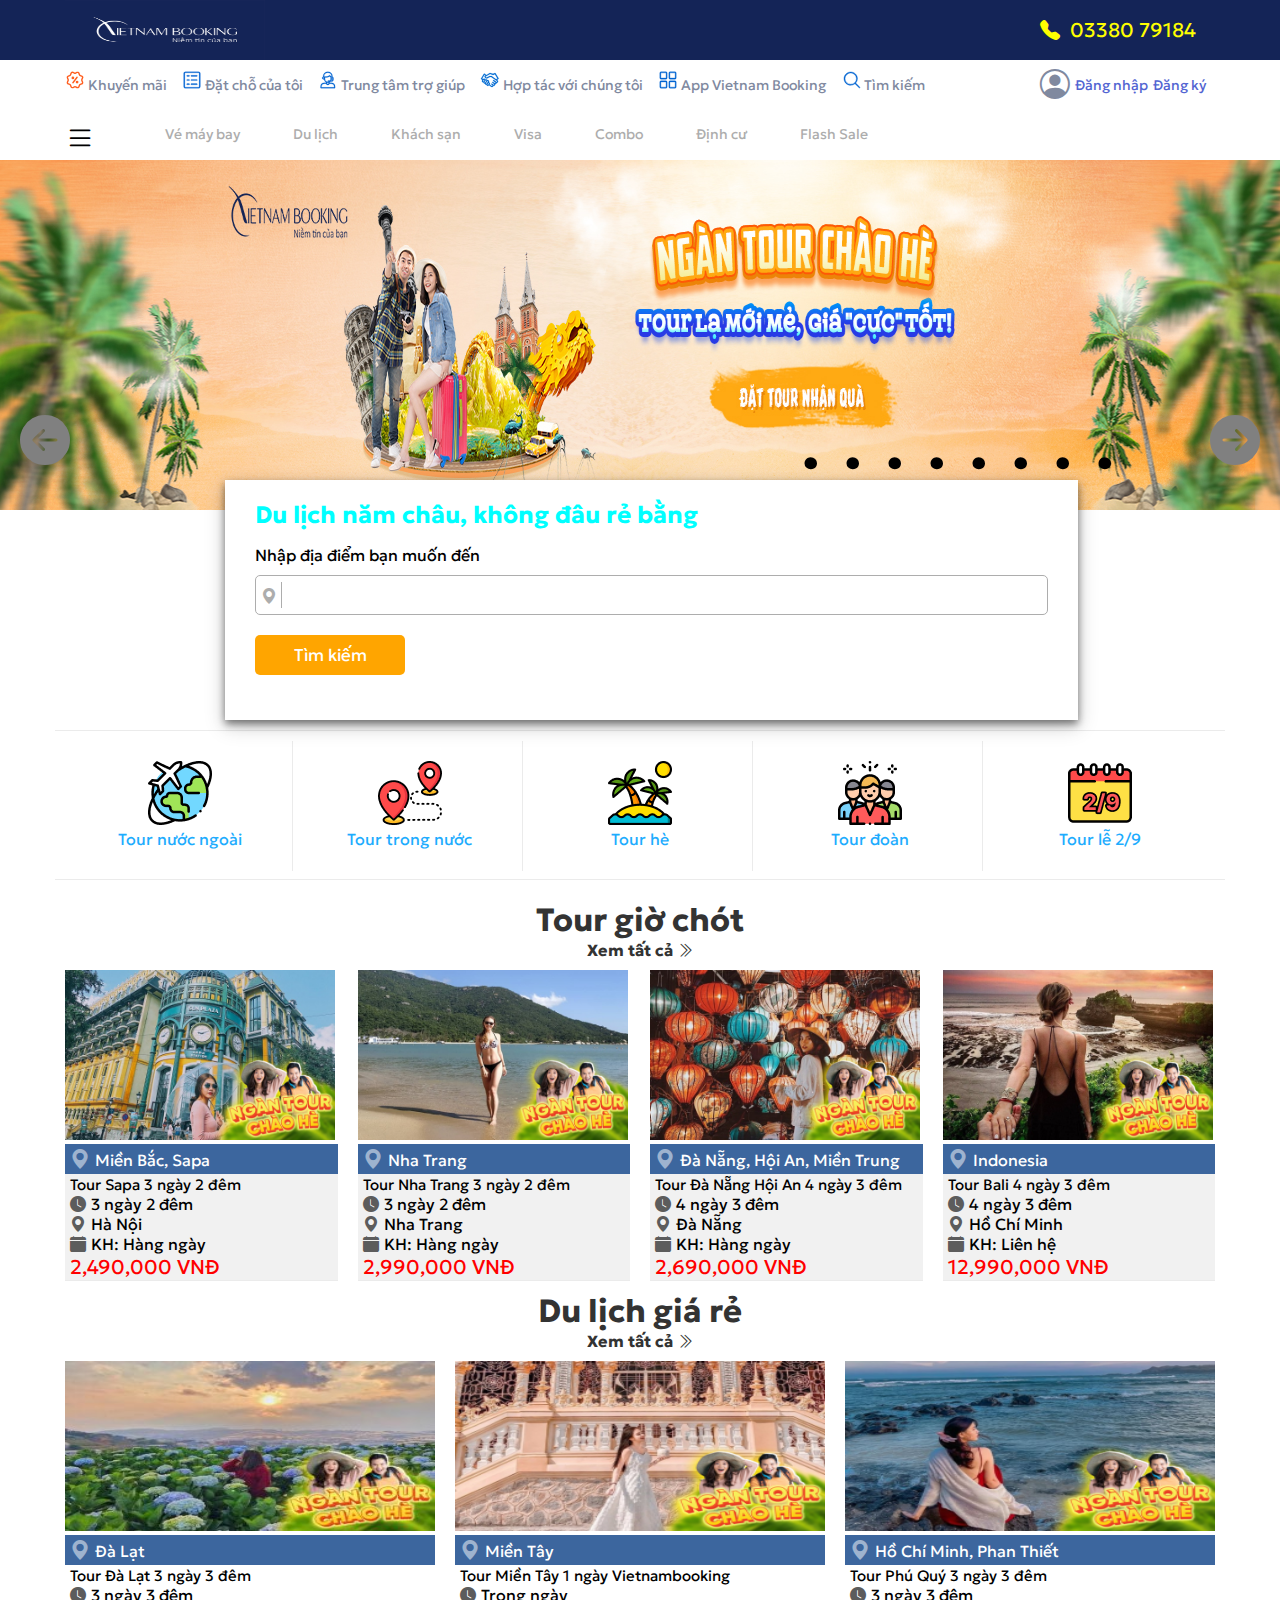
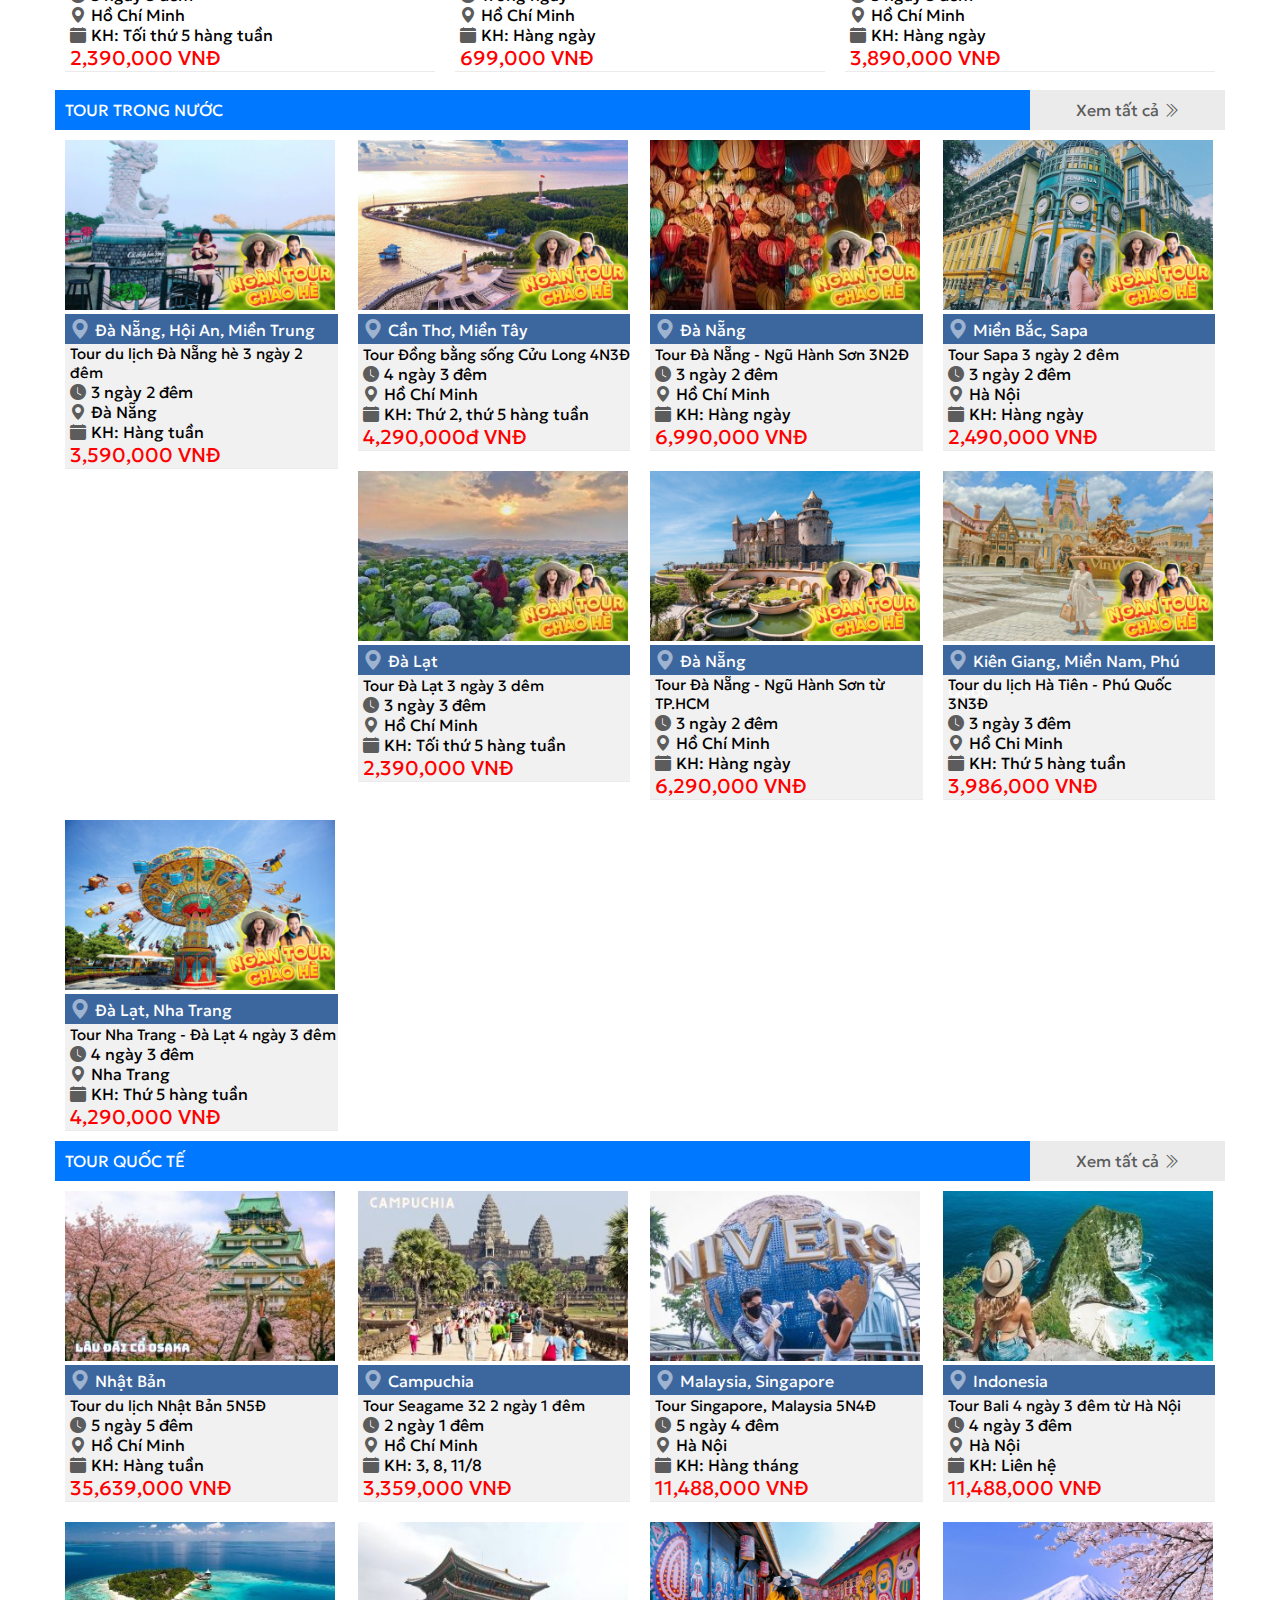
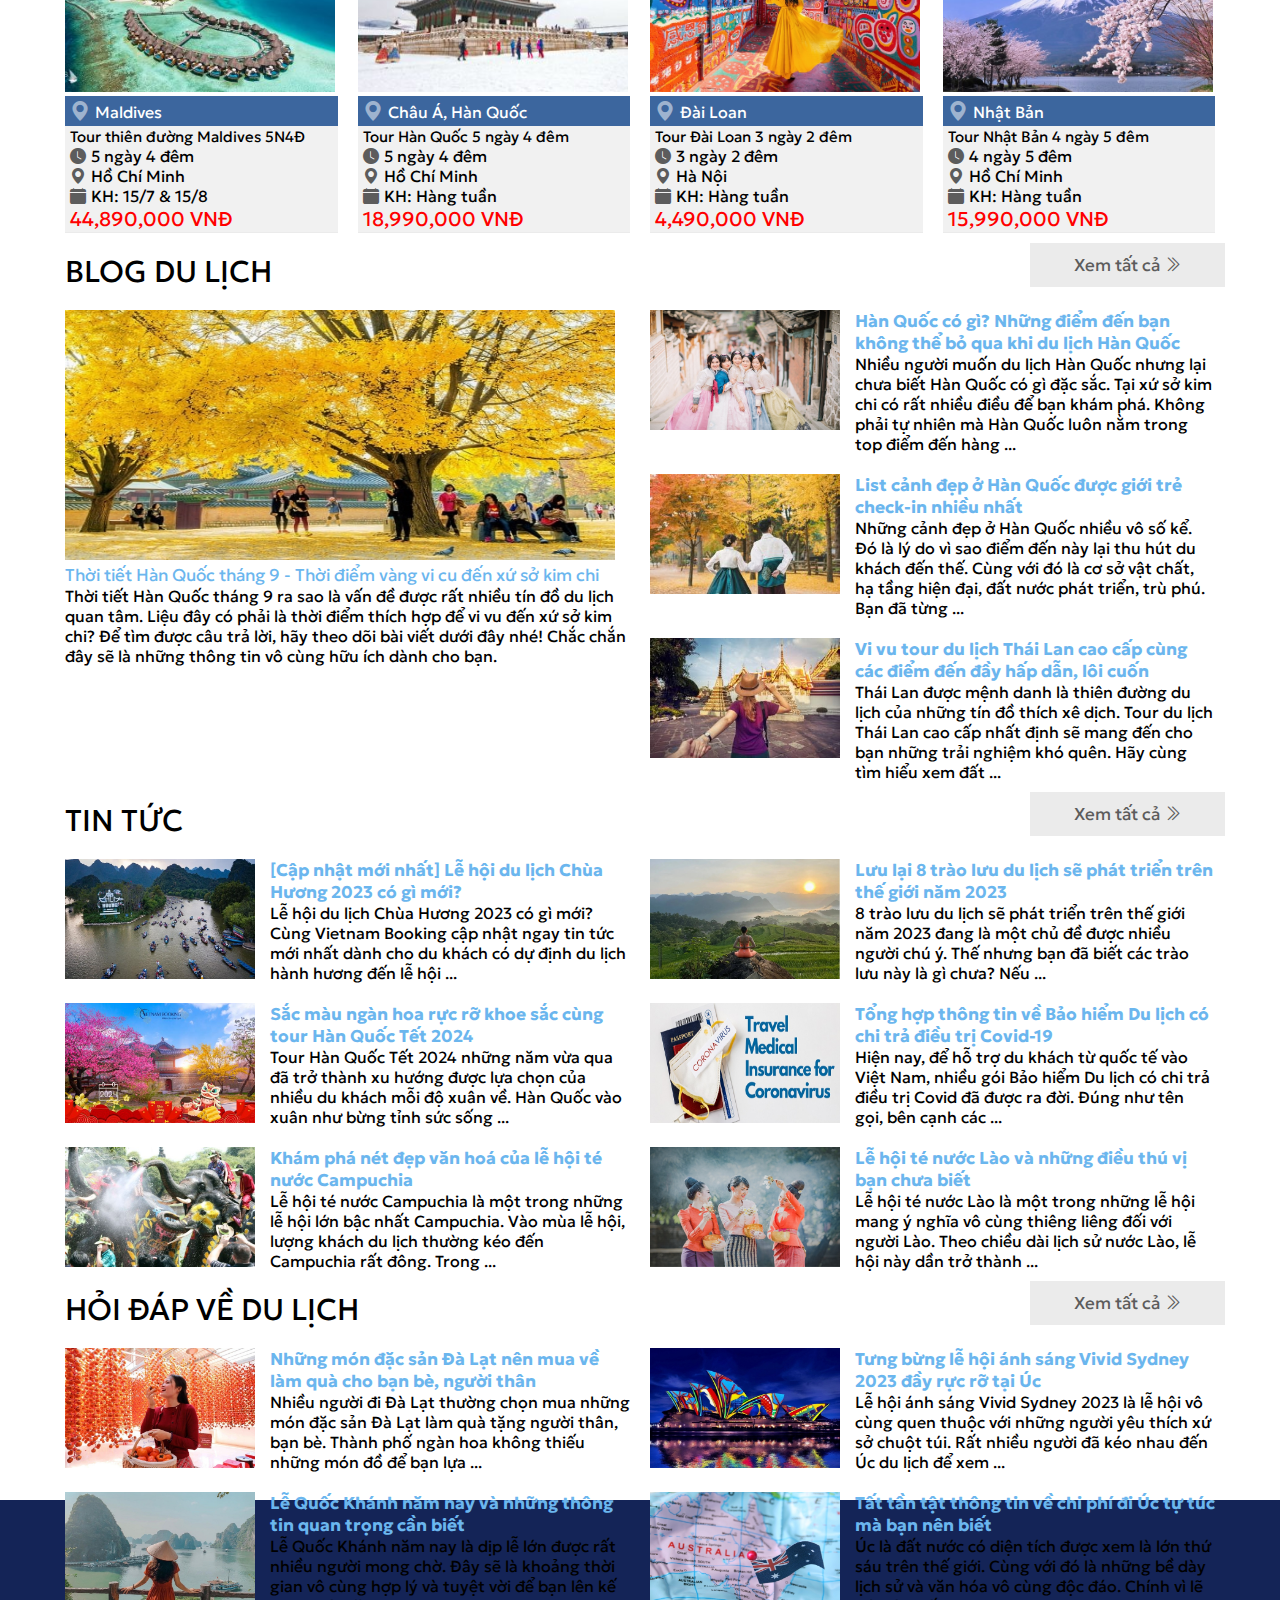
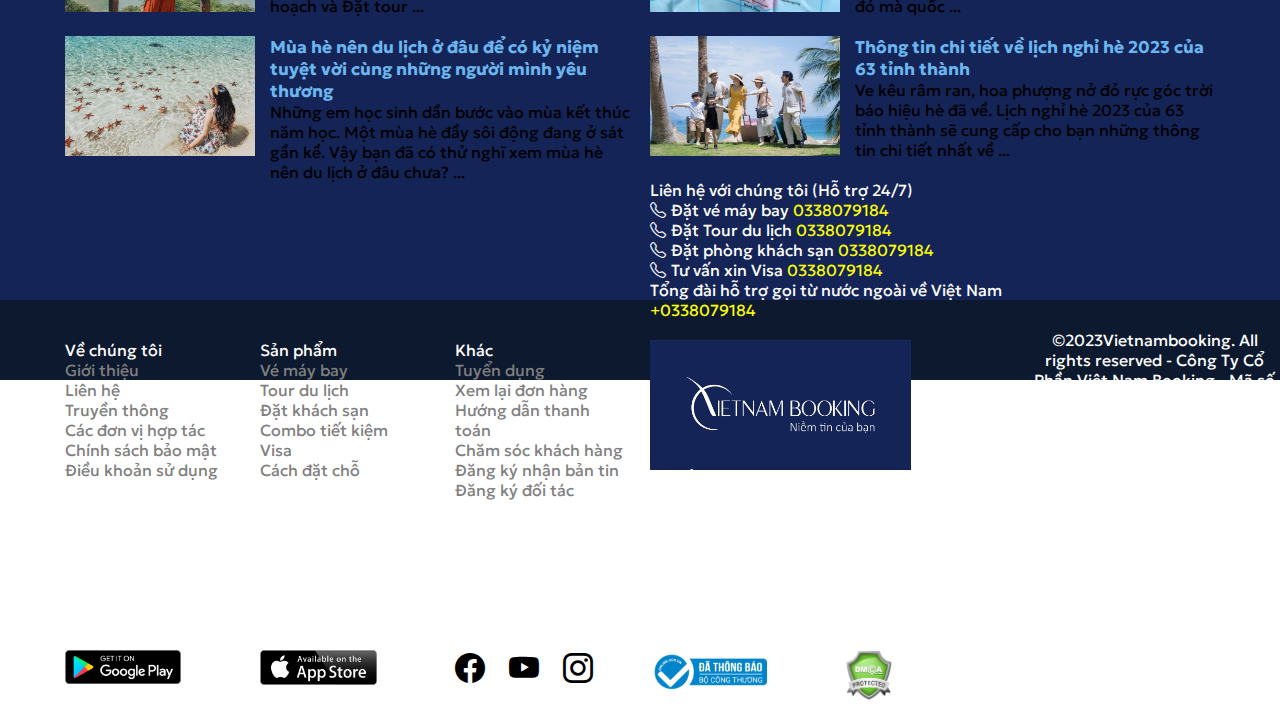
<file: ASM/index.html>
<!DOCTYPE html>
<html lang="en">

<head>
    <meta charset="UTF-8">
    <meta http-equiv="X-UA-Compatible" content="IE=edge">
    <meta name="viewport" content="width=device-width, initial-scale=1.0">
    <title>Vietnambooking - Đặt tour du lịch</title>
    <link rel="stylesheet" href="style.css">
    <script src="https://ajax.googleapis.com/ajax/libs/jquery/3.6.4/jquery.min.js"></script>
    <link rel="stylesheet" href="https://cdn.jsdelivr.net/npm/bootstrap-icons@1.10.5/font/bootstrap-icons.css">
    <link rel="preconnect" href="https://fonts.googleapis.com">
    <link rel="preconnect" href="https://fonts.gstatic.com" crossorigin>
    <link href="https://fonts.googleapis.com/css2?family=Geologica:wght@300&display=swap" rel="stylesheet">

<body>

    <header>
        <div class="topbar">
            <div class="container">
                <div class="lefttop col-10">
                    <div class="header-logo"><img src="/img/banner_logo.jpg" alt=""></div>
                </div>
                <div class="righttop col-2">
                    <i class="bi bi-telephone-fill"></i>
                    <p>03380 79184</p>
                </div>
            </div>
        </div>
    </header>
    <menu>
        <div class="menu">
            <div class="container">
                <div class="taskbar col-10">
                    <p><a href=""><img src="/img/icon_promo.svg" alt=""> Khuyến mãi</a></p>
                    <p><a href=""><img src="/img/icon_order.svg" alt=""> Đặt chỗ của tôi</a></p>
                    <p><a href=""><img src="/img/icon_help.svg" alt=""> Trung tâm trợ giúp</a></p>
                    <p><a href=""><img src="/img/icon_coop.svg" alt=""> Hợp tác với chúng tôi</a></p>
                    <p><a href=""><img src="/img/icon_app.svg" alt=""> App Vietnam Booking</a></p>
                    <p><a href=""><img src="/img/icon_search.svg" alt=""> Tìm kiếm</a></p>
                </div>
                <div class="user col-2">
                    <i class="bi bi-person-circle"></i>
                    <p><a href="login.html">Đăng nhập</a></p>
                    <p><a href="">Đăng ký</a></p>
                </div>
                <div class="menu-apear col-12">
                    <div class="list"><i class="bi bi-list"></i></div>
                    <nav class="thanh-menu">
                        <li><a href="">Vé máy bay</a></li>
                        <li><a href="">Du lịch</a></li>
                        <li><a href="">Khách sạn</a></li>
                        <li><a href="">Visa</a></li>
                        <li><a href="">Combo</a></li>
                        <li><a href="">Định cư</a></li>
                        <li><a href="">Flash Sale</a></li>
                    </nav>
                </div>
            </div>
        </div>
        <div class="banner">
            <img id="hinh" src="/img/banner.jpg" alt="">
            <i id="next" class="bi bi-arrow-left-circle-fill" onclick="prev()"></i>
            <i id="back" class="bi bi-arrow-right-circle-fill" onclick="next()"></i>
            <div class="station">
                <span id="0">.</span>
                <span id="1">.</span>
                <span id="2">.</span>
                <span id="3">.</span>
                <span id="4">.</span>
                <span id="5">.</span>
                <span id="6">.</span>
                <span id="7">.</span>
            </div>
        </div>
        <div class="search">
            <div class="container">
                <div class="box col-8">
                    <h2>Du lịch năm châu, không đâu rẻ bằng</h2>
                    <p>Nhập địa điểm bạn muốn đến</p>
                    <div class="box-search">
                        <i class="bi bi-geo-alt-fill"></i>
                        <input type="text" name="" id="">
                    </div>
                    <button>Tìm kiếm</button>
                </div>
            </div>
        </div>
        <section class="more">
            <div class="container">
                <div class="tour col-12">
                    <li class="have"><a href="">
                            <img src="/img/tour-du-lich-nuoc-ngoai.png" alt="">
                            <p>Tour nước ngoài</p>
                        </a></li>
                    <li class="have"><a href="">
                            <img src="/img/tour-du-lich-trong-nuoc.png" alt="">
                            <p> Tour trong nước</p>
                        </a></li>
                    <li class="have"><a href="">
                            <img src="/img/tour-du-lich-he.png" alt="">
                            <p> Tour hè</p>
                        </a></li>
                    <li class="have"><a href="">
                            <img src="/img/Team-building.png" alt="">
                            <p> Tour đoàn</p>
                        </a></li>
                    <li><a href="">
                            <img src="/img/tour-le-2-9.png" alt="">
                            <p> Tour lễ 2/9</p>
                        </a></li>
                </div>
            </div>
        </section>
    </menu>
    <main>
        <nav class="intro">
            <div class="container">
                <h1>Tour giờ chót</h1>
                <h4><a href=""><a href="">Xem tất cả <i class="bi bi-chevron-double-right"></i></a></a></h4>
                <section class="last-tour">
                    <article class="tour-travel col-3 col-s-12">
                        <img src="/img/Tour-Sapa-3-ngay-2-dem-2023-300x194.png" class="image">
                        <div class="middle">
                            <div class="text"><a href="">Đặt Tour</a> </div>
                        </div>
                        <div class="location"><i class="bi bi-geo-alt-fill"></i>Miền Bắc, Sapa</div>
                        <div class="information">
                            <p><a href="">Tour Sapa 3 ngày 2 đêm</a></p>
                            <p><i class="bi bi-clock-fill"></i>3 ngày 2 đêm</p>
                            <p><i class="bi bi-geo-alt-fill"></i>Hà Nội</p>
                            <p><i class="bi bi-calendar-fill"></i>KH: Hàng ngày</p>
                            <p class="price">2,490,000 VNĐ</p>
                        </div>
                    </article>
                    <article class="tour-travel col-3 col-s-12">
                        <img src="/img/tour-nha-trang-3-ngay-2-dem-2-2023-300x194.png">
                        <div class="middle">
                            <div class="text"><a href="">Đặt Tour</a> </div>
                        </div>
                        <div class="location"><i class="bi bi-geo-alt-fill"></i>Nha Trang</div>
                        <div class="information">
                            <p><a href="">Tour Nha Trang 3 ngày 2 đêm</a></p>
                            <p><i class="bi bi-clock-fill"></i>3 ngày 2 đêm</p>
                            <p><i class="bi bi-geo-alt-fill"></i>Nha Trang</p>
                            <p><i class="bi bi-calendar-fill"></i>KH: Hàng ngày</p>
                            <p class="price">2,990,000 VNĐ</p>
                        </div>
                    </article>
                    <article class="tour-travel col-3 col-s-12">
                        <img src="/img/tour-da-nang-hoi-an-4-ngay-3-dem-2023-300x194.png">
                        <div class="middle">
                            <div class="text"><a href="">Đặt Tour</a> </div>
                        </div>
                        <div class="location"><i class="bi bi-geo-alt-fill"></i>Đà Nẵng, Hội An, Miền Trung</div>
                        <div class="information">
                            <p><a href="">Tour Đà Nẵng Hội An 4 ngày 3 đêm</a></p>
                            <p><i class="bi bi-clock-fill"></i>4 ngày 3 đêm</p>
                            <p><i class="bi bi-geo-alt-fill"></i>Đà Nẵng</p>
                            <p><i class="bi bi-calendar-fill"></i>KH: Hàng ngày</p>
                            <p class="price">2,690,000 VNĐ</p>
                        </div>
                    </article>
                    <article class="tour-travel col-3 col-s-12">
                        <img src="/img/tour-bali-4-ngay-3-dem-2023-300x194.png">
                        <div class="middle">
                            <div class="text"><a href="">Đặt Tour</a> </div>
                        </div>
                        <div class="location"><i class="bi bi-geo-alt-fill"></i>Indonesia</div>
                        <div class="information">
                            <p><a href="">Tour Bali 4 ngày 3 đêm</a></p>
                            <p><i class="bi bi-clock-fill"></i>4 ngày 3 đêm</p>
                            <p><i class="bi bi-geo-alt-fill"></i>Hồ Chí Minh</p>
                            <p><i class="bi bi-calendar-fill"></i>KH: Liên hệ</p>
                            <p class="price">12,990,000 VNĐ</p>
                        </div>
                    </article>
                </section>
                <h1>Du lịch giá rẻ</h1>
                <h4><a href=""><a href="">Xem tất cả <i class="bi bi-chevron-double-right"></i></a></a></h4>
                <section class="sale-tour">
                    <article class="tour2 col-4 col-s-12">
                        <img src="/img/tour-da-lat-3-ngay-3-dem-1-2023-300x194.jpg">
                        <div class="middle">
                            <div class="text2"><a href="">Đặt Tour</a> </div>
                        </div>
                        <div class="location"><i class="bi bi-geo-alt-fill"></i>Đà Lạt</div>
                        <div class="information">
                            <p><a href="">Tour Đà Lạt 3 ngày 3 đêm</a></p>
                            <p><i class="bi bi-clock-fill"></i>3 ngày 3 đêm</p>
                            <p><i class="bi bi-geo-alt-fill"></i>Hồ Chí Minh</p>
                            <p><i class="bi bi-calendar-fill"></i>KH: Tối thứ 5 hàng tuần</p>
                            <p class="price"> 2,390,000 VNĐ</p>
                        </div>
                    </article>
                    <article class="tour2 col-4 col-s-12">
                        <img src="/img/tour-mien-tay-1-ngay-vietnambooking-2023-300x194.png">
                        <div class="middle">
                            <div class="text2"><a href="">Đặt Tour</a> </div>
                        </div>
                        <div class="location"><i class="bi bi-geo-alt-fill"></i>Miền Tây</div>
                        <div class="information">
                            <p><a href="">Tour Miền Tây 1 ngày Vietnambooking</a></p>
                            <p><i class="bi bi-clock-fill"></i>Trong ngày</p>
                            <p><i class="bi bi-geo-alt-fill"></i>Hồ Chí Minh</p>
                            <p><i class="bi bi-calendar-fill"></i>KH: Hàng ngày</p>
                            <p class="price">699,000 VNĐ</p>
                        </div>
                    </article>
                    <article class="tour2 col-4 col-s-12">
                        <img src="/img/tour-phu-quy-3n3d-2023-300x194.png">
                        <div class="middle">
                            <div class="text2"><a href="">Đặt Tour</a> </div>
                        </div>
                        <div class="location"><i class="bi bi-geo-alt-fill"></i>Hồ Chí Minh, Phan Thiết</div>
                        <div class="information">
                            <p><a href="">Tour Phú Quý 3 ngày 3 đêm</a></p>
                            <p><i class="bi bi-clock-fill"></i>3 ngày 3 đêm</p>
                            <p><i class="bi bi-geo-alt-fill"></i>Hồ Chí Minh</p>
                            <p><i class="bi bi-calendar-fill"></i>KH: Hàng ngày</p>
                            <p class="price">3,890,000 VNĐ</p>
                        </div>
                    </article>
                </section>
            </div>
        </nav>
        <nav class="main-conten">
            <div class="container">
                <div class="nametour col-10">
                    TOUR TRONG NƯỚC
                </div>
                <div class="see-all col-2">
                    <a href="">Xem tất cả <i class="bi bi-chevron-double-right"></i></a>
                </div>
                <section class="last-tour">
                    <article class="tour-travel col-3 col-s-12">
                        <img src="/img/tour-mua-he-da-nang-3-ngay-2-dem-300x200.png">
                        <div class="middle">
                            <div class="text"><a href="">Đặt Tour</a> </div>
                        </div>
                        <div class="location"><i class="bi bi-geo-alt-fill"></i>Đà Nẵng, Hội An, Miền Trung</div>
                        <div class="information">
                            <p><a href="">Tour du lịch Đà Nẵng hè 3 ngày 2 đêm</a></p>
                            <p><i class="bi bi-clock-fill"></i>3 ngày 2 đêm</p>
                            <p><i class="bi bi-geo-alt-fill"></i>Đà Nẵng</p>
                            <p><i class="bi bi-calendar-fill"></i>KH: Hàng tuần</p>
                            <p class="price"> 3,590,000 VNĐ</p>
                        </div>
                    </article>
                    <article class="tour-travel col-3 col-s-12">
                        <img src="/img/tour-dong-bang-song-cuu-long-10-2023-300x194.png">
                        <div class="middle">
                            <div class="text"><a href="">Đặt Tour</a> </div>
                        </div>
                        <div class="location"><i class="bi bi-geo-alt-fill"></i>Cần Thơ, Miền Tây</div>
                        <div class="information">
                            <p><a href="">Tour Đồng bằng sống Cửu Long 4N3Đ</a></p>
                            <p><i class="bi bi-clock-fill"></i>4 ngày 3 đêm</p>
                            <p><i class="bi bi-geo-alt-fill"></i>Hồ Chí Minh</p>
                            <p><i class="bi bi-calendar-fill"></i>KH: Thứ 2, thứ 5 hàng tuần</p>
                            <p class="price"> 4,290,000đ VNĐ</p>
                        </div>
                    </article>
                    <article class="tour-travel col-3 col-s-12">
                        <img src="/img/Tour-da-nang-ba-na-hoi-an-ngu-hanh-son-tu-ha-noi-2-2023-300x194.jpg">
                        <div class="middle">
                            <div class="text"><a href="">Đặt Tour</a> </div>
                        </div>
                        <div class="location"><i class="bi bi-geo-alt-fill"></i>Đà Nẵng</div>
                        <div class="information">
                            <p><a href="">Tour Đà Nẵng - Ngũ Hành Sơn 3N2Đ</a></p>
                            <p><i class="bi bi-clock-fill"></i>3 ngày 2 đêm</p>
                            <p><i class="bi bi-geo-alt-fill"></i>Hồ Chí Minh</p>
                            <p><i class="bi bi-calendar-fill"></i>KH: Hàng ngày</p>
                            <p class="price"> 6,990,000 VNĐ</p>
                        </div>
                    </article>
                    <article class="tour-travel col-3 col-s-12">
                        <img src="/img/Tour-Sapa-3-ngay-2-dem-2023-300x194.png">
                        <div class="middle">
                            <div class="text"><a href="">Đặt Tour</a> </div>
                        </div>
                        <div class="location"><i class="bi bi-geo-alt-fill"></i>Miền Bắc, Sapa</div>
                        <div class="information">
                            <p><a href="">Tour Sapa 3 ngày 2 đêm</a></p>
                            <p><i class="bi bi-clock-fill"></i>3 ngày 2 đêm</p>
                            <p><i class="bi bi-geo-alt-fill"></i>Hà Nội</p>
                            <p><i class="bi bi-calendar-fill"></i>KH: Hàng ngày</p>
                            <p class="price"> 2,490,000 VNĐ</p>
                        </div>
                    </article>
                    <article class="tour-travel col-3 col-s-12">
                        <img src="/img/tour-da-lat-3-ngay-3-dem-1-2023-300x194.jpg">
                        <div class="middle">
                            <div class="text"><a href="">Đặt Tour</a> </div>
                        </div>
                        <div class="location"><i class="bi bi-geo-alt-fill"></i>Đà Lạt</div>
                        <div class="information">
                            <p><a href="">Tour Đà Lạt 3 ngày 3 dêm</a></p>
                            <p><i class="bi bi-clock-fill"></i>3 ngày 3 đêm</p>
                            <p><i class="bi bi-geo-alt-fill"></i>Hồ Chí Minh</p>
                            <p><i class="bi bi-calendar-fill"></i>KH: Tối thứ 5 hàng tuần</p>
                            <p class="price"> 2,390,000 VNĐ</p>
                        </div>
                    </article>
                    <article class="tour-travel col-3 col-s-12">
                        <img src="/img/Tour-da-nang-ba-na-hoi-an-ngu-hanh-son-tu-tphcm-2023-300x194.png">
                        <div class="middle">
                            <div class="text"><a href="">Đặt Tour</a> </div>
                        </div>
                        <div class="location"><i class="bi bi-geo-alt-fill"></i>Đà Nẵng</div>
                        <div class="information">
                            <p><a href="">Tour Đà Nẵng - Ngũ Hành Sơn từ TP.HCM</a></p>
                            <p><i class="bi bi-clock-fill"></i>3 ngày 2 đêm</p>
                            <p><i class="bi bi-geo-alt-fill"></i>Hồ Chí Minh</p>
                            <p><i class="bi bi-calendar-fill"></i>KH: Hàng ngày</p>
                            <p class="price"> 6,290,000 VNĐ</p>
                        </div>
                    </article>
                    <article class="tour-travel col-3 col-s-12">
                        <img src="/img/ha-tien-phu-quoc-3n3d-2023-300x194.png">
                        <div class="middle">
                            <div class="text"><a href="">Đặt Tour</a> </div>
                        </div>
                        <div class="location"><i class="bi bi-geo-alt-fill"></i>Kiên Giang, Miền Nam, Phú Quốc</div>
                        <div class="information">
                            <p><a href="">Tour du lịch Hà Tiên - Phú Quốc 3N3Đ</a></p>
                            <p><i class="bi bi-clock-fill"></i>3 ngày 3 đêm</p>
                            <p><i class="bi bi-geo-alt-fill"></i>Hồ Chi Minh</p>
                            <p><i class="bi bi-calendar-fill"></i>KH: Thứ 5 hàng tuần</p>
                            <p class="price"> 3,986,000 VNĐ</p>
                        </div>
                    </article>
                    <article class="tour-travel col-3 col-s-12">
                        <img src="/img/tour-du-lich-nha-trang-da-lat-2023-300x194.png">
                        <div class="middle">
                            <div class="text"><a href="">Đặt Tour</a> </div>
                        </div>
                        <div class="location"><i class="bi bi-geo-alt-fill"></i>Đà Lạt, Nha Trang</div>
                        <div class="information">
                            <p><a href="">Tour Nha Trang - Đà Lạt 4 ngày 3 đêm</a></p>
                            <p><i class="bi bi-clock-fill"></i>4 ngày 3 đêm</p>
                            <p><i class="bi bi-geo-alt-fill"></i>Nha Trang</p>
                            <p><i class="bi bi-calendar-fill"></i>KH: Thứ 5 hàng tuần</p>
                            <p class="price"> 4,290,000 VNĐ</p>
                        </div>
                    </article>
                </section>
                <div class="nametour col-10">
                    TOUR QUỐC TẾ
                </div>
                <div class="see-all col-2">
                    <a href="">Xem tất cả <i class="bi bi-chevron-double-right"></i></a>
                </div>
                <section class="last-tour">
                    <article class="tour-travel col-3 col-s-12">
                        <img src="/img/tour-du-lich-nhat-ban-5-ngay-5-dem-1-300x194.jpg">
                        <div class="middle">
                            <div class="text"><a href="">Đặt Tour</a> </div>
                        </div>
                        <div class="location"><i class="bi bi-geo-alt-fill"></i>Nhật Bản</div>
                        <div class="information">
                            <p><a href="">Tour du lịch Nhật Bản 5N5Đ</a></p>
                            <p><i class="bi bi-clock-fill"></i>5 ngày 5 đêm</p>
                            <p><i class="bi bi-geo-alt-fill"></i>Hồ Chí Minh</p>
                            <p><i class="bi bi-calendar-fill"></i>KH: Hàng tuần</p>
                            <p class="price"> 35,639,000 VNĐ</p>
                        </div>
                    </article>
                    <article class="tour-travel col-3 col-s-12">
                        <img src="/img/tour-seagame-32-1-300x194.jpg">
                        <div class="middle">
                            <div class="text"><a href="">Đặt Tour</a> </div>
                        </div>
                        <div class="location"><i class="bi bi-geo-alt-fill"></i>Campuchia</div>
                        <div class="information">
                            <p><a href="">Tour Seagame 32 2 ngày 1 đêm</a></p>
                            <p><i class="bi bi-clock-fill"></i>2 ngày 1 đêm</p>
                            <p><i class="bi bi-geo-alt-fill"></i>Hồ Chí Minh</p>
                            <p><i class="bi bi-calendar-fill"></i>KH: 3, 8, 11/8</p>
                            <p class="price"> 3,359,000 VNĐ</p>
                        </div>
                    </article>
                    <article class="tour-travel col-3 col-s-12">
                        <img src="/img/tour-singapore-malaysia-tu-ha-noi-5-ngay-4-dem-3-300x194.jpg">
                        <div class="middle">
                            <div class="text"><a href="">Đặt Tour</a> </div>
                        </div>
                        <div class="location"><i class="bi bi-geo-alt-fill"></i>Malaysia, Singapore</div>
                        <div class="information">
                            <p><a href="">Tour Singapore, Malaysia 5N4Đ</a></p>
                            <p><i class="bi bi-clock-fill"></i>5 ngày 4 đêm</p>
                            <p><i class="bi bi-geo-alt-fill"></i>Hà Nội</p>
                            <p><i class="bi bi-calendar-fill"></i>KH: Hàng tháng</p>
                            <p class="price"> 11,488,000 VNĐ</p>
                        </div>
                    </article>
                    <article class="tour-travel col-3 col-s-12">
                        <img src="/img/tour-ba-li-4-ngay-3-dem-tu-ha-noi-5-300x194.jpg">
                        <div class="middle">
                            <div class="text"><a href="">Đặt Tour</a> </div>
                        </div>
                        <div class="location"><i class="bi bi-geo-alt-fill"></i>Indonesia</div>
                        <div class="information">
                            <p><a href="">Tour Bali 4 ngày 3 đêm từ Hà Nội</a></p>
                            <p><i class="bi bi-clock-fill"></i>4 ngày 3 đêm</p>
                            <p><i class="bi bi-geo-alt-fill"></i>Hà Nội</p>
                            <p><i class="bi bi-calendar-fill"></i>KH: Liên hệ</p>
                            <p class="price"> 11,488,000 VNĐ</p>
                        </div>
                    </article>
                    <article class="tour-travel col-3 col-s-12">
                        <img src="/img/tou-du-lich-maldives-10-10-2017-3-300x200.jpg">
                        <div class="middle">
                            <div class="text"><a href="">Đặt Tour</a> </div>
                        </div>
                        <div class="location"><i class="bi bi-geo-alt-fill"></i>Maldives</div>
                        <div class="information">
                            <p><a href="">Tour thiên đường Maldives 5N4Đ</a></p>
                            <p><i class="bi bi-clock-fill"></i>5 ngày 4 đêm</p>
                            <p><i class="bi bi-geo-alt-fill"></i>Hồ Chí Minh</p>
                            <p><i class="bi bi-calendar-fill"></i>KH: 15/7 & 15/8</p>
                            <p class="price"> 44,890,000 VNĐ</p>
                        </div>
                    </article>
                    <article class="tour-travel col-3 col-s-12">
                        <img src="/img/tour-dulich-hanquoc-5n4d-don-nam-moi-tai-xuso-kim-chi-08102018-17-300x173.jpg">
                        <div class="middle">
                            <div class="text"><a href="">Đặt Tour</a> </div>
                        </div>
                        <div class="location"><i class="bi bi-geo-alt-fill"></i>Châu Á, Hàn Quốc</div>
                        <div class="information">
                            <p><a href="">Tour Hàn Quốc 5 ngày 4 đêm</a></p>
                            <p><i class="bi bi-clock-fill"></i>5 ngày 4 đêm</p>
                            <p><i class="bi bi-geo-alt-fill"></i>Hồ Chí Minh</p>
                            <p><i class="bi bi-calendar-fill"></i>KH: Hàng tuần</p>
                            <p class="price">18,990,000 VNĐ</p>
                        </div>
                    </article>
                    <article class="tour-travel col-3 col-s-12">
                        <img src="/img/du-lich-dai-loan-thang-5-3.jpg">
                        <div class="middle">
                            <div class="text"><a href="">Đặt Tour</a> </div>
                        </div>
                        <div class="location"><i class="bi bi-geo-alt-fill"></i>Đài Loan</div>
                        <div class="information">
                            <p><a href="">Tour Đài Loan 3 ngày 2 đêm</a></p>
                            <p><i class="bi bi-clock-fill"></i>3 ngày 2 đêm</p>
                            <p><i class="bi bi-geo-alt-fill"></i>Hà Nội</p>
                            <p><i class="bi bi-calendar-fill"></i>KH: Hàng tuần</p>
                            <p class="price"> 4,490,000 VNĐ</p>
                        </div>
                    </article>
                    <article class="tour-travel col-3 col-s-12">
                        <img src="/img/trai-nghiem-tai-nhat-ban-3.jpg">
                        <div class="middle">
                            <div class="text"><a href="">Đặt Tour</a> </div>
                        </div>
                        <div class="location"><i class="bi bi-geo-alt-fill"></i>Nhật Bản</div>
                        <div class="information">
                            <p><a href="">Tour Nhật Bản 4 ngày 5 đêm</a></p>
                            <p><i class="bi bi-clock-fill"></i>4 ngày 5 đêm</p>
                            <p><i class="bi bi-geo-alt-fill"></i>Hồ Chí Minh</p>
                            <p><i class="bi bi-calendar-fill"></i>KH: Hàng tuần</p>
                            <p class="price"> 15,990,000 VNĐ</p>
                        </div>
                    </article>
                </section>
            </div>
        </nav>
    </main>
    <aside>
        <div class="container">
            <div class="blog">
                <div class="title col-10">
                    BLOG DU LỊCH
                </div>
                <div class="see-all col-2">
                    <a href="">Xem tất cả <i class="bi bi-chevron-double-right"></i></a>
                </div>
                <section class="blog">
                    <article class="main-ar col-6 col-s-12">
                        <img src="/img/thoi-tiet-han-quoc-thang-9-11.jpg" alt="">
                        <p><a href="">Thời tiết Hàn Quốc tháng 9 - Thời điểm vàng vi cu đến xứ sở kim chi</a></p>
                        <p>Thời tiết Hàn Quốc tháng 9 ra sao là vấn đề được rất nhiều tín đồ du lịch quan tâm. Liệu đây
                            có phải là thời điểm thích hợp để vi vu đến xứ sở kim chi? Để tìm được câu trả lời, hãy theo
                            dõi bài viết dưới đây nhé! Chắc chắn đây sẽ là những thông tin vô cùng hữu ích dành cho bạn.
                        </p>
                    </article>
                    <article class="semi-ar col-6 col-s-12">
                        <div class="semi-ar-img">
                            <img src="/img/han-quoc-co-gi-1.jpg" alt="">
                        </div>
                        <div class="semi-ar-content">
                            <h3><a href="">Hàn Quốc có gì? Những điểm đến bạn không thể bỏ qua khi du lịch Hàn Quốc</a>
                            </h3>
                            <p>Nhiều người muốn du lịch Hàn Quốc nhưng lại chưa biết Hàn Quốc có gì đặc sắc. Tại xứ sở
                                kim chi có rất nhiều điều để bạn khám phá. Không phải tự nhiên mà Hàn Quốc luôn nằm
                                trong top điểm đến hàng ...
                            </p>
                        </div>
                    </article>
                    <article class="semi-ar col-6 col-s-12">
                        <div class="semi-ar-img">
                            <img src="/img/canh-dep-o-han-quoc-11-300x200.jpg" alt="">
                        </div>
                        <div class="semi-ar-content">
                            <h3><a href="">List cảnh đẹp ở Hàn Quốc được giới trẻ check-in nhiều nhất</a></h3>
                            <p>Những cảnh đẹp ở Hàn Quốc nhiều vô số kể. Đó là lý do vì sao điểm đến này lại thu hút du
                                khách đến thế. Cùng với đó là cơ sở vật chất, hạ tầng hiện đại, đất nước phát triển, trù
                                phú. Bạn đã từng ...</p>
                        </div>
                    </article>
                    <article class="semi-ar col-6 col-s-12">
                        <div class="semi-ar-img">
                            <img src="/img/tour-du-lich-thai-lan-cao-cap-1-300x200.jpg" alt="">
                        </div>
                        <div class="semi-ar-content">
                            <h3><a href="">Vi vu tour du lịch Thái Lan cao cấp cùng các điểm đến đầy hấp dẫn, lôi cuốn
                                </a></h3>
                            <p>Thái Lan được mệnh danh là thiên đường du lịch của những tín đồ thích xê dịch. Tour du
                                lịch Thái Lan cao cấp nhất định sẽ mang đến cho bạn những trải nghiệm khó quên. Hãy cùng
                                tìm hiểu xem đất ...</p>
                        </div>
                    </article>
                </section>
            </div>
            <div class="aside-news">
                <div class="title col-10">
                    TIN TỨC
                </div>
                <div class="see-all col-2">
                    <a href="">Xem tất cả <i class="bi bi-chevron-double-right"></i></a>
                </div>
                <section class="news">
                    <article class="semi-ar col-6 col-s-12">
                        <div class="semi-ar-img">
                            <img src="/img/le-hoi-du-lich-chua-huong-2023-co-gi-moi-1.jpg" alt="">
                        </div>
                        <div class="semi-ar-content">
                            <h3><a href="">[Cập nhật mới nhất] Lễ hội du lịch Chùa Hương 2023 có gì mới?</a></h3>
                            <p>Lễ hội du lịch Chùa Hương 2023 có gì mới? Cùng Vietnam Booking cập nhật ngay tin tức mới
                                nhất dành cho du khách có dự định du lịch hành hương đến lễ hội ...</p>
                        </div>
                    </article>
                    <article class="semi-ar col-6 col-s-12">
                        <div class="semi-ar-img">
                            <img src="/img/8-trao-luu-du-lich-se-phat-trien-tren-the-gioi-năm-2023-12-1.jpg" alt="">
                        </div>
                        <div class="semi-ar-content">
                            <h3><a href="">Lưu lại 8 trào lưu du lịch sẽ phát triển trên thế giới năm 2023</a></h3>
                            <p>8 trào lưu du lịch sẽ phát triển trên thế giới năm 2023 đang là một chủ đề được nhiều
                                người chú ý. Thế nhưng bạn đã biết các trào lưu này là gì chưa? Nếu ...</p>
                        </div>
                    </article>
                    <article class="semi-ar col-6 col-s-12">
                        <div class="semi-ar-img">
                            <img src="/img/tour-han-quoc-tet-2024-20.jpg" alt="">
                        </div>
                        <div class="semi-ar-content">
                            <h3><a href="">Sắc màu ngàn hoa rực rỡ khoe sắc cùng tour Hàn Quốc Tết 2024</a></h3>
                            <p>Tour Hàn Quốc Tết 2024 những năm vừa qua đã trở thành xu hướng được lựa chọn của nhiều du
                                khách mỗi độ xuân về. Hàn Quốc vào xuân như bừng tỉnh sức sống ...</p>
                        </div>
                    </article>
                    <article class="semi-ar col-6 col-s-12">
                        <div class="semi-ar-img">
                            <img src="/img/bao-hiem-du-lich-co-chi-tra-dieu-tri-covid-2.jpg" alt="">
                        </div>
                        <div class="semi-ar-content">
                            <h3><a href="">Tổng hợp thông tin về Bảo hiểm Du lịch có chi trả điều trị Covid-19</a></h3>
                            <p>Hiện nay, để hỗ trợ du khách từ quốc tế vào Việt Nam, nhiều gói Bảo hiểm Du lịch có chi
                                trả điều trị Covid đã được ra đời. Đúng như tên gọi, bên cạnh các ...</p>
                        </div>
                    </article>
                    <article class="semi-ar col-6 col-s-12">
                        <div class="semi-ar-img">
                            <img src="/img/le-hoi-te-nuoc-campuchia-1.jpg" alt="">
                        </div>
                        <div class="semi-ar-content">
                            <h3><a href="">Khám phá nét đẹp văn hoá của lễ hội té nước Campuchia</a></h3>
                            <p>Lễ hội té nước Campuchia là một trong những lễ hội lớn bậc nhất Campuchia. Vào mùa lễ
                                hội, lượng khách du lịch thường kéo đến Campuchia rất đông. Trong ...</p>
                        </div>
                    </article>
                    <article class="semi-ar col-6 col-s-12">
                        <div class="semi-ar-img">
                            <img src="/img/le-hoi-te-nuoc-lao-5-1.jpg" alt="">
                        </div>
                        <div class="semi-ar-content">
                            <h3><a href="">Lễ hội té nước Lào và những điều thú vị bạn chưa biết</a></h3>
                            <p>Lễ hội té nước Lào là một trong những lễ hội mang ý nghĩa vô cùng thiêng liêng đối với
                                người Lào. Theo chiều dài lịch sử nước Lào, lễ hội này dần trở thành ...</p>
                        </div>
                    </article>
                </section>
            </div>
            <div class="question-travel">
                <div class="title col-10">
                    HỎI ĐÁP VỀ DU LỊCH
                </div>
                <div class="see-all col-2">
                    <a href="">Xem tất cả <i class="bi bi-chevron-double-right"></i></a>
                </div>
                <section class="question">
                    <article class="semi-ar col-6 col-s-12">
                        <div class="semi-ar-img">
                            <img src="/img/dac-san-da-lat-2.jpg" alt="">
                        </div>
                        <div class="semi-ar-content">
                            <h3><a href="">Những món đặc sản Đà Lạt nên mua về làm quà cho bạn bè, người thân</a></h3>
                            <p>Nhiều người đi Đà Lạt thường chọn mua những món đặc sản Đà Lạt làm quà tặng người thân,
                                bạn bè. Thành phố ngàn hoa không thiếu những món đồ để bạn lựa ...</p>
                        </div>
                    </article>
                    <article class="semi-ar col-6 col-s-12">
                        <div class="semi-ar-img">
                            <img src="/img/vivid-sydney-2023-1.jpg" alt="">
                        </div>
                        <div class="semi-ar-content">
                            <h3><a href="">Tưng bừng lễ hội ánh sáng Vivid Sydney 2023 đầy rực rỡ tại Úc</a></h3>
                            <p>Lễ hội ánh sáng Vivid Sydney 2023 là lễ hội vô cùng quen thuộc với những người yêu thích
                                xứ sở chuột túi. Rất nhiều người đã kéo nhau đến Úc du lịch để xem ...</p>
                        </div>
                    </article>
                    <article class="semi-ar col-6 col-s-12">
                        <div class="semi-ar-img">
                            <img src="/img/le-quoc-khanh-nam-nay-5.jpg" alt="">
                        </div>
                        <div class="semi-ar-content">
                            <h3><a href="">Lễ Quốc Khánh năm nay và những thông tin quan trọng cần biết</a></h3>
                            <p>Lễ Quốc Khánh năm nay là dịp lễ lớn được rất nhiều người mong chờ. Đây sẽ là khoảng thời
                                gian vô cùng hợp lý và tuyệt vời để bạn lên kế hoạch và Đặt tour ...</p>
                        </div>
                    </article>
                    <article class="semi-ar col-6 col-s-12">
                        <div class="semi-ar-img">
                            <img src="/img/chi-phi-di-uc-tu-tuc-3-1.jpg" alt="">
                        </div>
                        <div class="semi-ar-content">
                            <h3><a href="">Tất tần tật thông tin về chi phí đi Úc tự túc mà bạn nên biết</a></h3>
                            <p>Úc là đất nước có diện tích được xem là lớn thứ sáu trên thế giới. Cùng với đó là những
                                bề dày lịch sử và văn hóa vô cùng độc đáo. Chính vì lẽ đó mà quốc ...</p>
                        </div>
                    </article>
                    <article class="semi-ar col-6 col-s-12">
                        <div class="semi-ar-img">
                            <img src="/img/mua-he-nen-du-lich-o-dau-12.jpg" alt="">
                        </div>
                        <div class="semi-ar-content">
                            <h3><a href="">Mùa hè nên du lịch ở đâu để có kỷ niệm tuyệt vời cùng những người mình yêu
                                    thương
                                </a></h3>
                            <p>Những em học sinh dần bước vào mùa kết thúc năm học. Một mùa hè đầy sôi động đang ở sát
                                gần kề. Vậy bạn đã có thử nghĩ xem mùa hè nên du lịch ở đâu chưa? ...</p>
                        </div>
                    </article>
                    <article class="semi-ar col-6 col-s-12">
                        <div class="semi-ar-img">
                            <img src="/img/lich-nghi-he-2023-2.jpg" alt="">
                        </div>
                        <div class="semi-ar-content">
                            <h3><a href="">Thông tin chi tiết về lịch nghỉ hè 2023 của 63 tỉnh thành</a></h3>
                            <p>Ve kêu râm ran, hoa phượng nở đỏ rực góc trời báo hiệu hè đã về. Lịch nghỉ hè 2023 của 63
                                tỉnh thành sẽ cung cấp cho bạn những thông tin chi tiết nhất về ...</p>
                        </div>
                    </article>
                </section>
            </div>
        </div>
    </aside>
    <footer>
        <div class="start-footer">
            <div class="container">
                <section>
                    <article class="lienhe col-6 col-s-12">
                        <p>Liên hệ với chúng tôi (Hỗ trợ 24/7)</p>
                        <p><i class="bi bi-telephone"></i>Đặt vé máy bay <a href="">0338079184</a></p>
                        <p><i class="bi bi-telephone"></i>Đặt Tour du lịch <a href="">0338079184</a></p>
                        <p><i class="bi bi-telephone"></i>Đặt phòng khách sạn <a href="">0338079184</a></p>
                        <p><i class="bi bi-telephone"></i>Tư vấn xin Visa <a href="">0338079184</a></p>
                        <p>Tổng đài hỗ trợ gọi từ nước ngoài về Việt Nam</p>
                        <p><a href="">+0338079184</a></p>
                    </article>
                    <article class="about col-2">
                        <p>Về chúng tôi</p>
                        <p><a href="">Giới thiệu</a></p>
                        <p><a href="">Liên hệ</a></p>
                        <p><a href="">Truyền thông</a></p>
                        <p><a href="">Các đơn vị hợp tác</a></p>
                        <p><a href="">Chính sách bảo mật</a></p>
                        <p><a href="">Điều khoản sử dụng</a></p>
                    </article>
                    <article class="about col-2">
                        <p>Sản phẩm</p>
                        <p><a href="">Vé máy bay</a></p>
                        <p><a href="">Tour du lịch</a></p>
                        <p><a href="">Đặt khách sạn</a></p>
                        <p><a href="">Combo tiết kiệm</a></p>
                        <p><a href="">Visa</a></p>
                        <p><a href="">Cách đặt chỗ</a></p>
                    </article>
                    <article class="about col-2">
                        <p>Khác</p>
                        <p><a href="">Tuyển dụng</a></p>
                        <p><a href="">Xem lại đơn hàng</a></p>
                        <p><a href="">Hướng dẫn thanh toán</a></p>
                        <p><a href="">Chăm sóc khách hàng</a></p>
                        <p><a href="">Đăng ký nhận bản tin</a></p>
                        <p><a href="">Đăng ký đối tác</a></p>
                    </article>
                    <article class="logo-footer col-4 col-s-12">
                        <img src="/img/banner_logo.jpg" alt="">
                    </article>
                    <article class="gps">
                        <div class="conscious col-3 col-s-12">
                            <p><i class="bi bi-geo-alt-fill"></i>HỒ CHÍ MINH</p>
                        </div>
                        <div class="city col-5">
                            <p><i class="bi bi-circle-fill"></i>190-192 Trần Quý, Phường 6, Quận 11, Tp. Hồ Chí Minh</p>
                            <p><i class="bi bi-circle-fill"></i>54 Phạm Hồng Thái, Bến Thành, Quận 1, Tp. Hồ Chí Minh
                            </p>
                            <p><i class="bi bi-circle-fill"></i>164 Lê Thánh Tôn, Phường Bến Thành, Quận 1, TP. Hồ Chí
                                Minh</p>
                        </div>
                        <div class="conscious col-3 col-s-12">
                            <p><i class="bi bi-geo-alt-fill"></i>HÀ NỘI</p>
                        </div>
                        <div class="city col-5">
                            <p><i class="bi bi-circle-fill"></i>30 Phan Chu Trinh, Quận Hoàn Kiếm, TP. Hà Nội</p>
                        </div>
                    </article>
                    <div class="download col-3 col-s-12">
                        <p>Tải app Vietnam Booking</p>
                    </div>
                    <div class="ggplayy col-2 col-s-2">
                        <img src="/img/icon_playstore.png" alt="">
                    </div>
                    <div class="appstore col-2 col-s-2">
                        <img src="/img/icon_appstore.png" alt="">
                    </div>
                    <div class="conection col-2 col-s-3">
                        <i class="bi bi-facebook"></i>
                        <i class="bi bi-youtube"></i>
                        <i class="bi bi-instagram"></i>
                    </div>
                    <div class="certificate col-2">
                        <img src="/img/icon_bo_cong_thuong.png" alt="">
                    </div>
                    <div class="medal col-1">
                        <img src="/img/_dmca_premi_badge_1.png" alt="">
                    </div>
                </section>
            </div>
        </div>
        <div class="end">
            <p>©2023Vietnambooking. All rights reserved - Công Ty Cổ Phần Việt Nam Booking - Mã số thuế: 0308042348
            </p>
            <p>Người phụ trách nội dung: Nguyễn Phạm Thanh Sang - Trưởng Ban Biên Tập - Email: sangnptps33890@fpt.edu.vn
            </p>
            <p>Đây là đồ án học tập của Sang, không mua bán trao đổi dưới mọi hình thức!</p>
        </div>

    </footer>

</body>
<script>
    var arr_hinh = [
        '/img/banner.jpg',
        '/img/banner2.jpg',
        '/img/banner3.jpg',
        '/img/banner4.jpg',
        '/img/banner5.jpg',
        '/img/banner6.jpg',
        '/img/banner7.jpg',
        '/img/banner8.jpg',

    ]
    var index = 0;
    function prev() {
        index--;
        if (index < 0) index = arr_hinh.length - 1;
        document.getElementById('hinh').src = arr_hinh[index];
        document.getElementById('0').style.color = 'white';
        document.getElementById('1').style.color = 'white';
        document.getElementById('2').style.color = 'white';
        document.getElementById('3').style.color = 'white';
        document.getElementById('4').style.color = 'white';
        document.getElementById('5').style.color = 'white';
        document.getElementById('6').style.color = 'white';
        document.getElementById('7').style.color = 'white';
        document.getElementById(index).style.color = '#1598d4';
    }
    function next() {
        index++;
        if (index == arr_hinh.length) index = 0;
        document.getElementById('hinh').src = arr_hinh[index];
        document.getElementById('0').style.color = 'white';
        document.getElementById('1').style.color = 'white';
        document.getElementById('2').style.color = 'white';
        document.getElementById('3').style.color = 'white';
        document.getElementById('4').style.color = 'white';
        document.getElementById('5').style.color = 'white';
        document.getElementById('6').style.color = 'white';
        document.getElementById('7').style.color = 'white';
        document.getElementById(index).style.color = '#1598d4';
    } setInterval('next()', 3000);
    $(document).ready(function () {
        $(".list").click(function () {
            $(".thanh-menu").toggle();
        });
    });
</script>

</html>
</file>
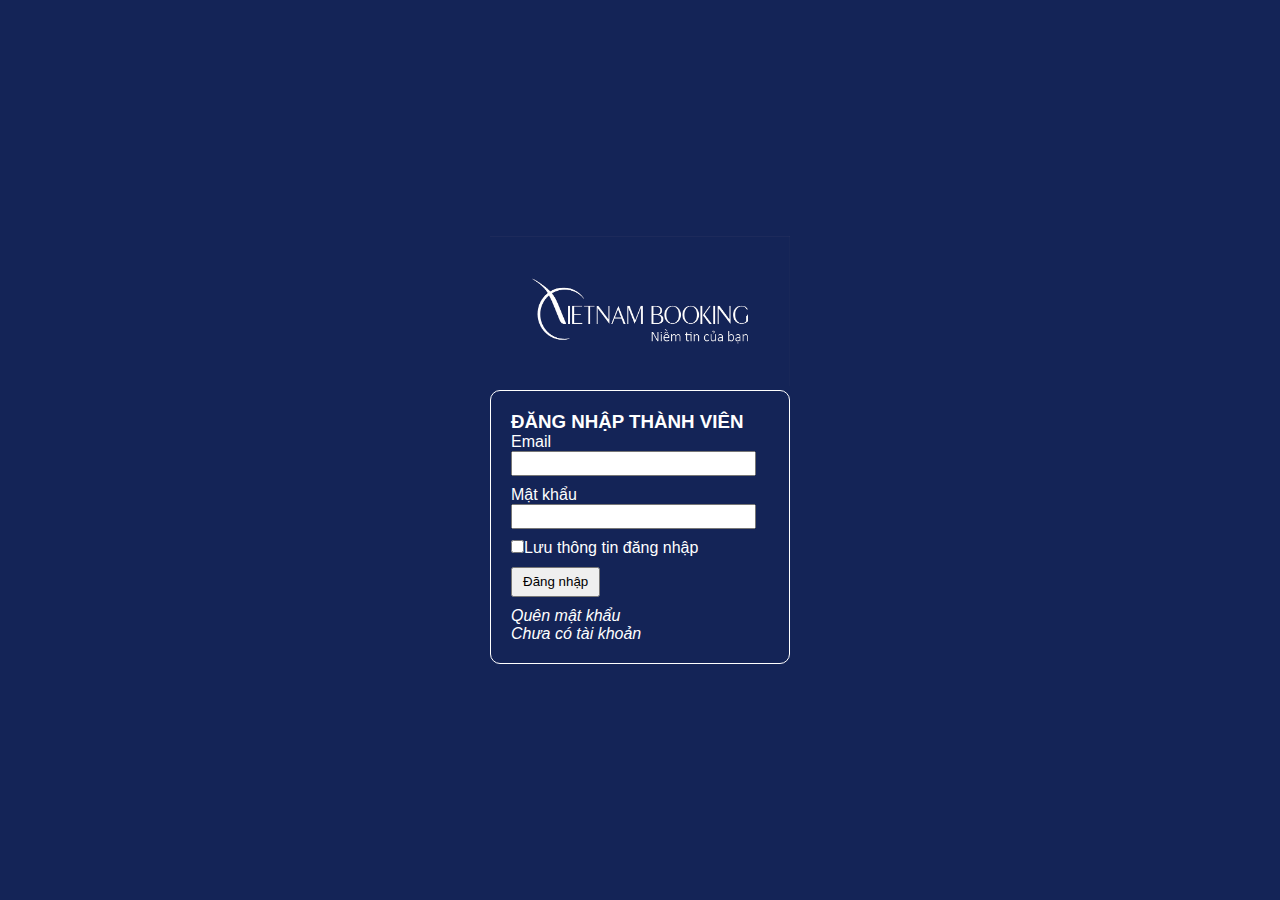
<file: ASM/login.html>
<!DOCTYPE html>
<html lang="en">
<head>
    <meta charset="UTF-8" />
    <meta http-equiv="X-UA-Compatible" content="IE=edge" />
    <meta name="viewport" content="width=device-width, initial-scale=1.0" />
    <link rel="stylesheet" href="login.css">
    <title>Document</title>
</head>

<body>
    <section class="login">
        <article>
            <img src="/img/banner_logo.jpg" width="300px" />
            <form action="">
                <h3>ĐĂNG NHẬP THÀNH VIÊN</h3>
                <p>Email</p>
                <input id="inputUser" type="email"/>
                <p>Mật khẩu</p>
                <input id="inputPass" type="password" />
                <br />
                <input type="checkbox" />Lưu thông tin đăng nhập <br /> <button>Đăng nhập</button>
                <br />
                <a href=""><i>Quên mật khẩu</i></a>
                <br>
                <a href=""><i>Chưa có tài khoản</i></a>
            </form>
        </article>
    </section>
</body>

</html>
</file>
<file: ASM/style.css>
* {
    margin: 0;
    box-sizing: border-box;
    padding: 0;
    font-family: 'Geologica', sans-serif;
}

.row::after {
    content: "";
    clear: both;
    display: block;
}

[class*="col-"] {
    float: left;
    padding: 10px;
}

header {
    background-color: rgba(20, 36, 87, 1);
}

.container {
    width: 1170px;
    margin: 0 auto;
}

.topbar {
    height: 60px;
    display: flex;
}

.lefttop {
    height: 60px;
    padding-top: 0;
    display: flex;
    line-height: 60px;
    color: white;
}

.list {
    font-size: 30px;
    margin-right: 20px;
}

.lefttop a {
    text-decoration: none;
    color: white;
    margin-right: 30px;
}

.header-logo {
    width: 200px;
    height: 60px;
}

.header-logo img {
    width: 200px;
    height: 60px;
}

.righttop {
    height: 60px;
    display: flex;
    line-height: 60px;
    padding-top: 0;
    color: yellow;
    font-size: 20px;
}

.righttop i {
    margin-right: 10px;
}

.menu {
    height: 100px;
    display: flex;
    font-size: 14px;
}

.taskbar {
    padding-top: 0;
    height: 50px;
    line-height: 50px;
    display: flex;
}

.taskbar a {
    text-decoration: none;
    margin-right: 15px;
    color: rgba(128, 137, 159, 1);
}

.user {
    padding-top: 0;
    height: 50px;
    line-height: 50px;
    display: flex;
}

.user i {
    font-size: 30px;
    color: rgba(128, 137, 159, 1);
}

.user a {
    margin-left: 5px;
    text-decoration: none;
    color: rgba(82, 100, 210, 1);
}

.menu-apear {
    display: flex;
}

.menu-apear li,
a {
    display: inline-block;
    text-decoration: none;
}

.thanh-menu a {
    margin-left: 50px;
    margin-top: 5px;
    color: rgba(173, 173, 173, 1);
}

.banner {
    height: 550px;
    position: relative;
}
.banner:hover{
    cursor: pointer;
}
.banner img {
    width: 100%;
    height: 350px;
}
.banner .station{
    font-size: 5rem;
    text-align: center;
    position: absolute;
    top: 230px;
    left: 800px;
}
#next {
    position: absolute;
    top: 250px;
    font-size: 50px;
    color: gray;
    left: 20px;
}

#back {
    position: absolute;
    top: 250px;
    font-size: 50px;
    color: gray;
    right: 20px;
}

.box {
    height: 240px;
    background-color: white;
    padding: 20px 30px 0 30px;
    position: absolute;
    top: 480px;
    left: 225px;
    box-shadow: 0 4px 8px 0 rgba(0, 0, 0, 0.5), 0 6px 20px 0 rgba(0, 0, 0, 0.19);
}

.box h2 {
    margin-bottom: 15px;
    color: aqua;
}

.box-search {
    height: 40px;
    line-height: 40px;
    border: 1px solid rgba(173, 173, 173, 1);
    padding-left: 5px;
    margin-top: 10px;
    border-radius: 5px;
}

.box-search i {
    color: rgba(173, 173, 173, 1);
}

.box input {
    outline: none;
    border: none;
    background: none;
    font-size: 20px;
    padding-left: 10px;
    border-left: 1px solid rgba(173, 173, 173, 1);
}

.box button {
    border: none;
    background-color: orange;
    height: 40px;
    width: 150px;
    font-size: 17px;
    margin-top: 20px;
    color: white;
    border-radius: 5px;
}

button:hover {
    cursor: pointer;
}

.more {
    height: 150px;
    margin-top: 20px;
    margin-bottom: 20px;
}

.tour {
    height: 150px;
    border-top: 1px solid rgba(235, 235, 235, 1);
    border-bottom: 1px solid rgba(235, 235, 235, 1);
    text-align: center;
}

.tour img {
    margin-top: 20px;
}

.tour a {
    text-decoration: none;
}

.tour li {
    display: inline-block;
    width: 226px;
    height: 130px;
}

.tour p {
    color: rgba(29, 172, 254, 1);
}

.have {
    border-right: 1px solid rgba(235, 235, 235, 1);
}

main h1,
h4 {
    text-align: center;

}

main img:hover {
    cursor: pointer;
}

.intro {
    height: 750px;
}

.intro h1 {
    color: rgba(51, 51, 51, 1);
}

.intro a {
    text-decoration: none;
    color: rgba(51, 51, 51, 1);
}

.intro h4 a:hover {
    text-decoration: underline;
}

.location {
    background-color: rgba(60, 102, 158, 1);
    height: 30px;
    line-height: 30px;
    color: white;
    padding-left: 5px;
}

.location i {
    color: rgba(158, 179, 207, 1);
    margin-right: 5px;
    font-size: 20px;
}

.tour2 {
    position: relative;
}

.tour-travel {
    position: relative;
}

.middle {
    transition: .5s ease;
    opacity: 0;
    position: absolute;
    transform: translate(-50%, -50%);
    -ms-transform: translate(-50%, -50%);
    text-align: center;
}

.tour-travel:hover .middle {
    opacity: 1;
}

.tour2:hover .middle {
    opacity: 1;
}

.text {
    background-color: red;
    width: 100px;
    height: 30px;
    line-height: 30px;
    position: absolute;
    bottom: 60px;
    left: 85px;
}

.text2 {
    background-color: red;
    width: 100px;
    height: 30px;
    line-height: 30px;
    position: absolute;
    bottom: 60px;
    left: 145px;
}

.tour-travel .information {
    border-bottom: 1px solid rgba(235, 235, 235, 1);
    background-color: rgba(241, 241, 241, 1);
}

.information {
    border-bottom: 1px solid rgba(235, 235, 235, 1);
    background-color: white;
    padding-left: 5px;
}

.information a {
    color: black;
    font-size: 15px;
}

.information i {
    color: rgba(92, 92, 92, 1);
    margin-right: 5px;
}

.price {
    color: red;
    font-size: 20px;
}

.last-tour img {
    width: 270px;
    height: 170px;
}

.sale-tour img {
    width: 370px;
    height: 170px;
}

.main-conten {
    height: 1400px;
    padding-top: 40px;
}

.main-conten a {
    text-decoration: none;
}

.nametour {
    background-color: rgba(0, 120, 255, 1);
    color: white;
}

.see-all {
    background-color: rgba(235, 235, 235, 1);
    text-align: center;

}

.see-all a {
    color: rgba(92, 92, 92, 1);
}

aside {
    height: 1650px;
    padding-top: 20px;
}

.blog {
    height: 500px;
}

aside img:hover {
    cursor: pointer;
}

.question-travel {
    height: 500px;
}

aside a {
    text-decoration: none;
    color: rgba(107, 182, 238, 1);
    font-size: 17px;
}

.title {
    font-size: 30px;
}

aside .see-all {
    border: 1px solid rgba(235, 235, 235, 1);
}

.aside-news {
    height: 480px;
}

.main-ar img {
    width: 550px;
    height: 250px;
}

.semi-ar {
    display: flex;
}

.semi-ar img {
    width: 190px;
    height: 120px;
    margin-right: 15px;
}

footer {
    background-color: rgba(20, 36, 87, 1);
}

footer p {
    color: white;
}

footer a {
    color: grey;
    text-decoration: none;
}

.lienhe i {
    margin-right: 5px;
}

.lienhe a {
    text-decoration: none;
    color: yellow;
}

.start-footer {
    height: 400px;
}

.logo-footer {
    height: 130px;
}

.logo-footer img {
    height: 130px;
}

.gps i {
    margin-right: 5px;
}

.conection i {
    font-size: 30px;
    margin-right: 20px;
}

.medal img {
    height: 50px;
}

.about a:hover {
    color: white;
}

.end {
    background-color: rgba(13, 25, 46, 1);
    text-align: center;
    height: 80px;
    padding-top: 15px;
}

.ggplayy img,
.appstore img,
.conection i:hover {
    cursor: pointer;
}









/* For desktop: */
.col-1 {
    width: 8.33%;
}

.col-2 {
    width: 16.66%;
}

.col-3 {
    width: 25%;
}

.col-4 {
    width: 33.33%;
}

.col-5 {
    width: 41.66%;
}

.col-6 {
    width: 50%;
}

.col-7 {
    width: 58.33%;
}

.col-8 {
    width: 66.66%;
}

.col-9 {
    width: 75%;
}

.col-10 {
    width: 83.33%;
}

.col-11 {
    width: 91.66%;
}

.col-12 {
    width: 100%;
}


@media only screen and (max-width: 600px) {

    /* For mobile phones: */
    [class*="col-"] {
        width: 100%;
    }

    .container {
        width: 100%;
    }

    .righttop {
        display: none;
    }

    .thanh-menu {
        display: none;
    }

    .menu-apear li,
    a {
        display: inline;
        text-decoration: none;
    }

    .thanh-menu a {
        margin-left: 20px;
        margin-top: 5px;
        color: rgba(173, 173, 173, 1);
    }

    .banner {
        display: none;
    }

    .user p {
        display: none;
    }

    .box {
        width: 100%;
        left: 0;
        top: 180px;
        box-shadow: none;
    }

    menu {
        height: 370px;
    }

    .more,
    .taskbar,
    .taskbar p,
    .blog {
        display: none;
    }

    .tour-travel {
        width: 100%;
    }

    .last-tour img {
        width: 100%;
    }

    .intro {
        height: 2350px;
    }

    .main-conten {
        height: 5300px;
        padding-top: 0;
    }

    aside {
        height: 3700px;
    }

    .start-footer {
        height: 1500px;
    }

    .end {
        height: 200px;
        padding-top: 40px;
    }
}

@media only screen and (min-width: 601px) and (max-width:1023px) {

    /* For tablet: */
    .container {
        width: 800px;
    }

    .col-s-1 {
        width: 8.33%;
    }

    .col-s-2 {
        width: 16.66%;
    }

    .col-s-3 {
        width: 25%;
    }

    .col-s-4 {
        width: 33.33%;
    }

    .col-s-5 {
        width: 41.66%;
    }

    .col-s-6 {
        width: 50%;
    }

    .col-s-7 {
        width: 58.33%;
    }

    .col-s-8 {
        width: 66.66%;
    }

    .col-s-9 {
        width: 75%;
    }

    .col-s-10 {
        width: 83.33%;
    }

    .col-s-11 {
        width: 91.66%;
    }

    .col-s-12 {
        width: 100%;
    }

    .body {
        overflow-x: hidden;
    }

    .last-tour img {
        width: 100%;
        height: auto;
    }

    .sale-tour img {
        width: 100%;
        height: auto;
    }

    .main-ar img {
        width: 100%;
        height: auto;
    }

    .righttop {
        display: none;
    }

    .thanh-menu {
        display: none;
    }

    .menu-apear li,
    a {
        display: inline;
        text-decoration: none;
    }

    .thanh-menu a {
        margin-left: 40px;
        margin-top: 5px;
        color: rgba(173, 173, 173, 1);
    }


    .banner {
        display: none;
    }

    .user p {
        display: none;
    }

    .more,
    .taskbar,
    .taskbar p,
    .blog {
        display: none;
    }

    .box {
        width: 100%;
        left: 0;
        top: 150px;
        box-shadow: none;
    }

    menu {
        height: 350px;
    }

    .intro {
        height: 4700px;

    }

    .main-conten {

        height: 10600px;
    }

    aside {

        height: 2000px;
    }

    .start-footer {
        height: 650px;
    }

    .end {
        height: 80px;
    }

    .about,
    .logo-footer {
        display: none;
    }
}
</file>
<file: ASM/login.css>
* {
    margin: 0;
    box-sizing: border-box;
    padding: 0;
    font-family: 'Geologica', sans-serif;
}

.row::after {
    content: "";
    clear: both;
    display: block;
}

[class*="col-"] {
    float: left;
    padding: 10px;
}

.login {
    height: 100vh;
    background-color: #142457;
    color: white;
    text-align: center;
    display: flex;
    justify-content: center;
    align-items: center;
}

.login h3 {
    color: white;
}

.login form {
    text-align: left;
    border-radius: 10px;
    border: 1px solid white;
    padding: 20px;
}

.login #inputPass,
#inputUser {
    width: 95%;
    height: 25px;
    margin-bottom: 10px;
}

.login a {
    color: white;
    text-decoration: none;
}

.login button {
    height: 30px;
    padding: 0 10px;
    margin: 10px 0;
}
/* For desktop: */
.col-1 {
    width: 8.33%;
}

.col-2 {
    width: 16.66%;
}

.col-3 {
    width: 25%;
}

.col-4 {
    width: 33.33%;
}

.col-5 {
    width: 41.66%;
}

.col-6 {
    width: 50%;
}

.col-7 {
    width: 58.33%;
}

.col-8 {
    width: 66.66%;
}

.col-9 {
    width: 75%;
}

.col-10 {
    width: 83.33%;
}

.col-11 {
    width: 91.66%;
}

.col-12 {
    width: 100%;
}


@media only screen and (max-width: 600px) {

    /* For mobile phones: */
    [class*="col-"] {
        width: 100%;
    }
    .login article{
        display: flex;
    }
}
@media only screen and (min-width: 601px) and (max-width:1023px) {

    /* For tablet: */
    .login article{
        display: flex;
    }
    .col-s-1 {
        width: 8.33%;
    }

    .col-s-2 {
        width: 16.66%;
    }

    .col-s-3 {
        width: 25%;
    }

    .col-s-4 {
        width: 33.33%;
    }

    .col-s-5 {
        width: 41.66%;
    }

    .col-s-6 {
        width: 50%;
    }

    .col-s-7 {
        width: 58.33%;
    }

    .col-s-8 {
        width: 66.66%;
    }

    .col-s-9 {
        width: 75%;
    }

    .col-s-10 {
        width: 83.33%;
    }

    .col-s-11 {
        width: 91.66%;
    }

    .col-s-12 {
        width: 100%;
    }
}
</file>
